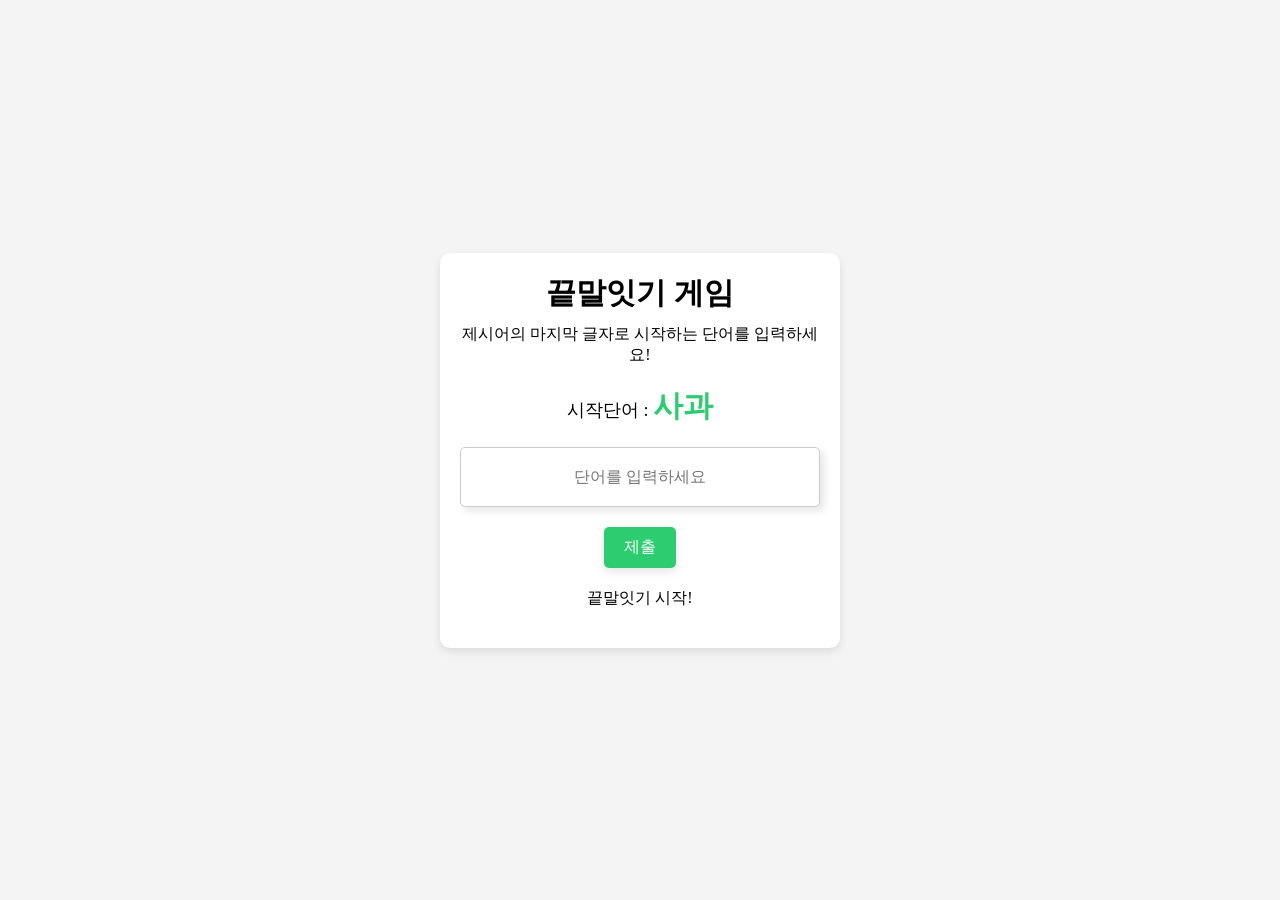
<file: imdex.html>
<!DOCTYPE html>
<html lang="en">
<head>
    <meta charset="UTF-8">
    <meta name="viewport" content="width=device-width, initial-scale=1.0">
    <title>Document</title>
    <link rel="stylesheet" href="./css/style.css">
</head>
<body>
    <div id="container">
        <h1>끝말잇기 게임</h1>
        <p class="rule">제시어의 마지막 글자로 시작하는 단어를 입력하세요!</p>
        <div class="wordChain">
            시작단어 :
            <span class="currentWord"></span>
        </div>
        <input type="text" placeholder="단어를 입력하세요" class="userinput">
        <button class="submitButton">제출</button>
        <p class="message"></p>
    </div>

    <script src="./js/script.js"></script>
</body>
</html>
</file>
<file: css/style.css>
*{
    margin: 0;
    padding: 0;
    box-sizing: border-box;
}

body{
    background-color: #f4f4f4;
    display: flex;
    justify-content: center;
    align-items: center;
    height: 100vh;
}
#container{
    background-color: #fff;
    width: 400px;
    padding: 20px;
    border-radius: 10px;
    box-shadow: 0 4px 8px rgba(0, 0, 0, 0.1);
    text-align: center;
}
#container h1{
    font-size: 30px;
    margin-bottom: 10px;
}
.wordChain{
    font-size: 18px;
    margin: 20px 0;
}
.currentWord{
    font-weight: bold;
    font-size: 30px;
    color: #2ecc71;
}
.userinput{
    width: 100%;
    padding: 20px;
    text-align: center;
    border: 1px solid #ccc;
    border-radius: 5px;
    font-size: 16px;
    box-shadow: 4px 4px 8px rgba(0, 0, 0, 0.1);
}
.userinput.userinput:focus{
    box-shadow: -4 -4px 8px rgba(0, 0, 0, 0.1);
}
.submitButton{
    margin: 20px 0;
    border: none;
    padding: 10px 20px;
    background-color: #2ecc71;
    color: #fff;
    font-size: 16px;
    border-radius: 5px;
    box-shadow: 0 4px 8px rgba(0, 0, 0, 0.1);
}
.message{
    min-height: 40px;
}
</file>
